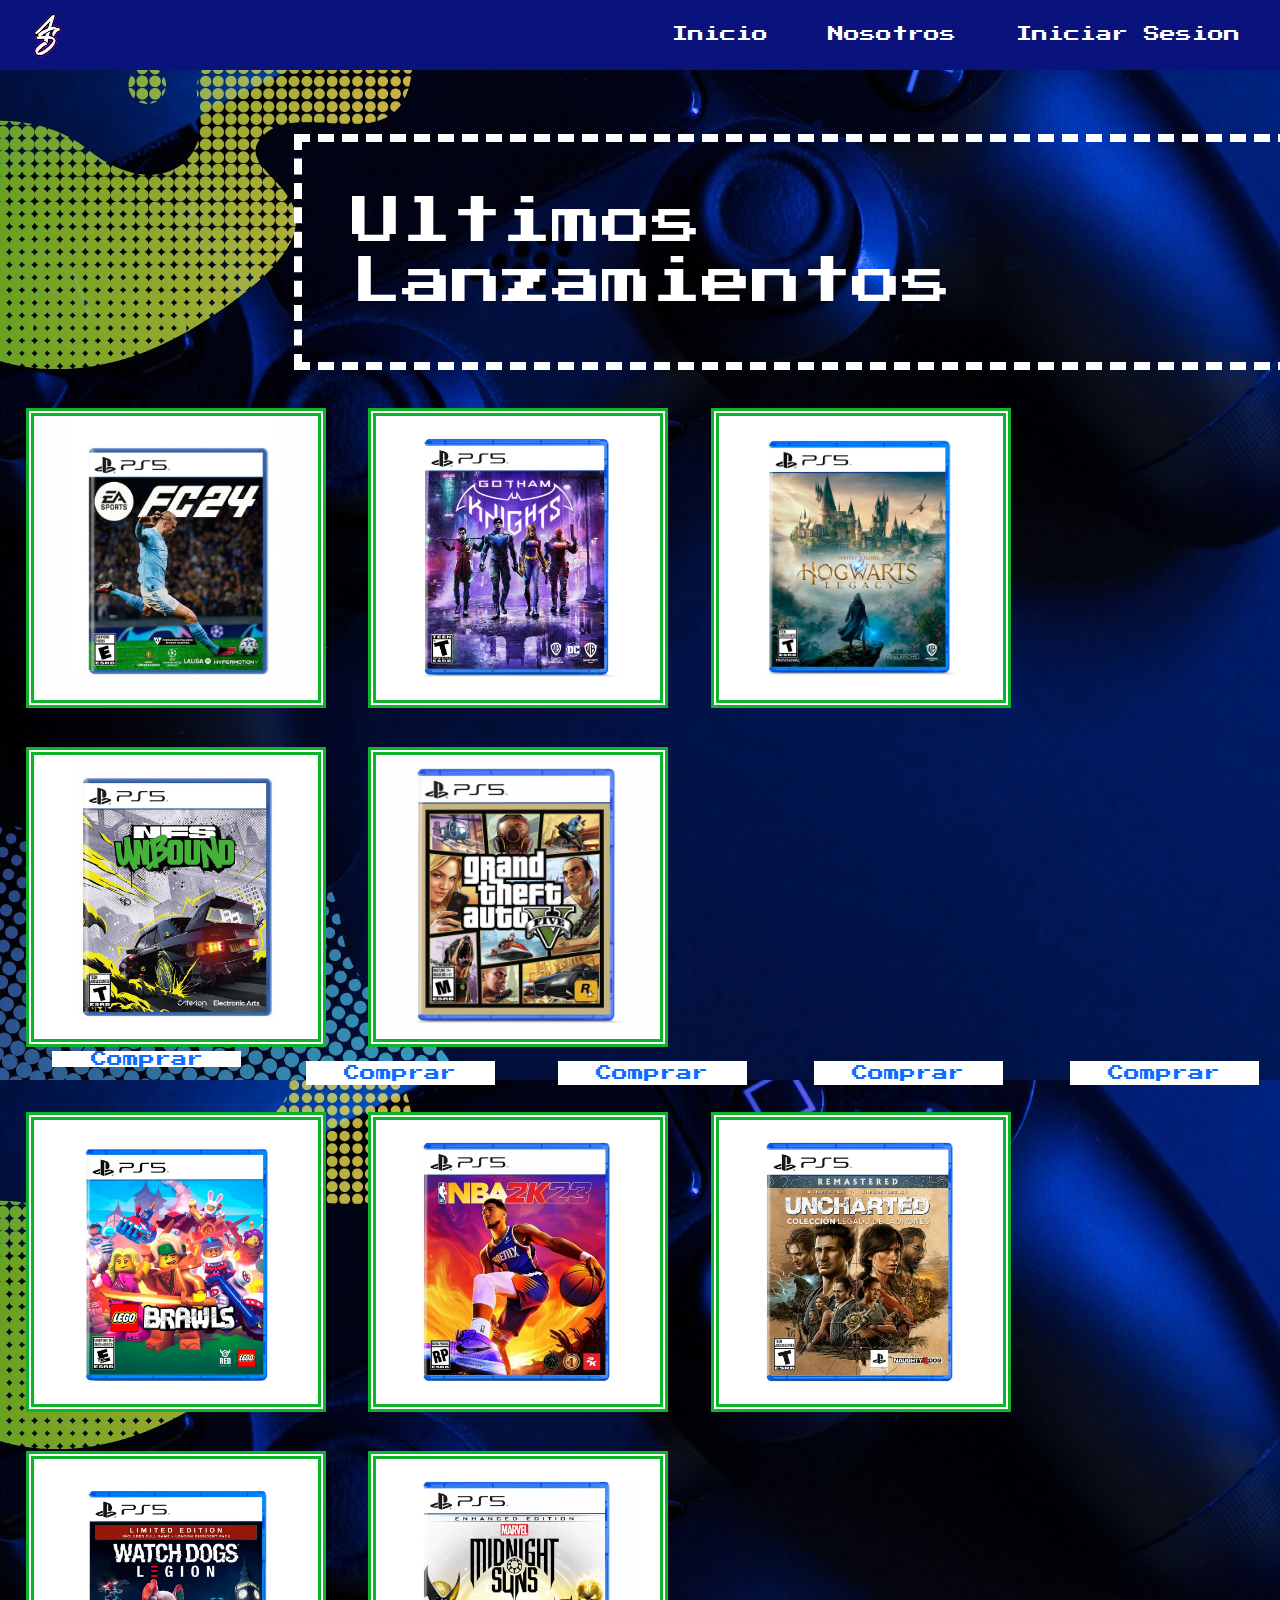
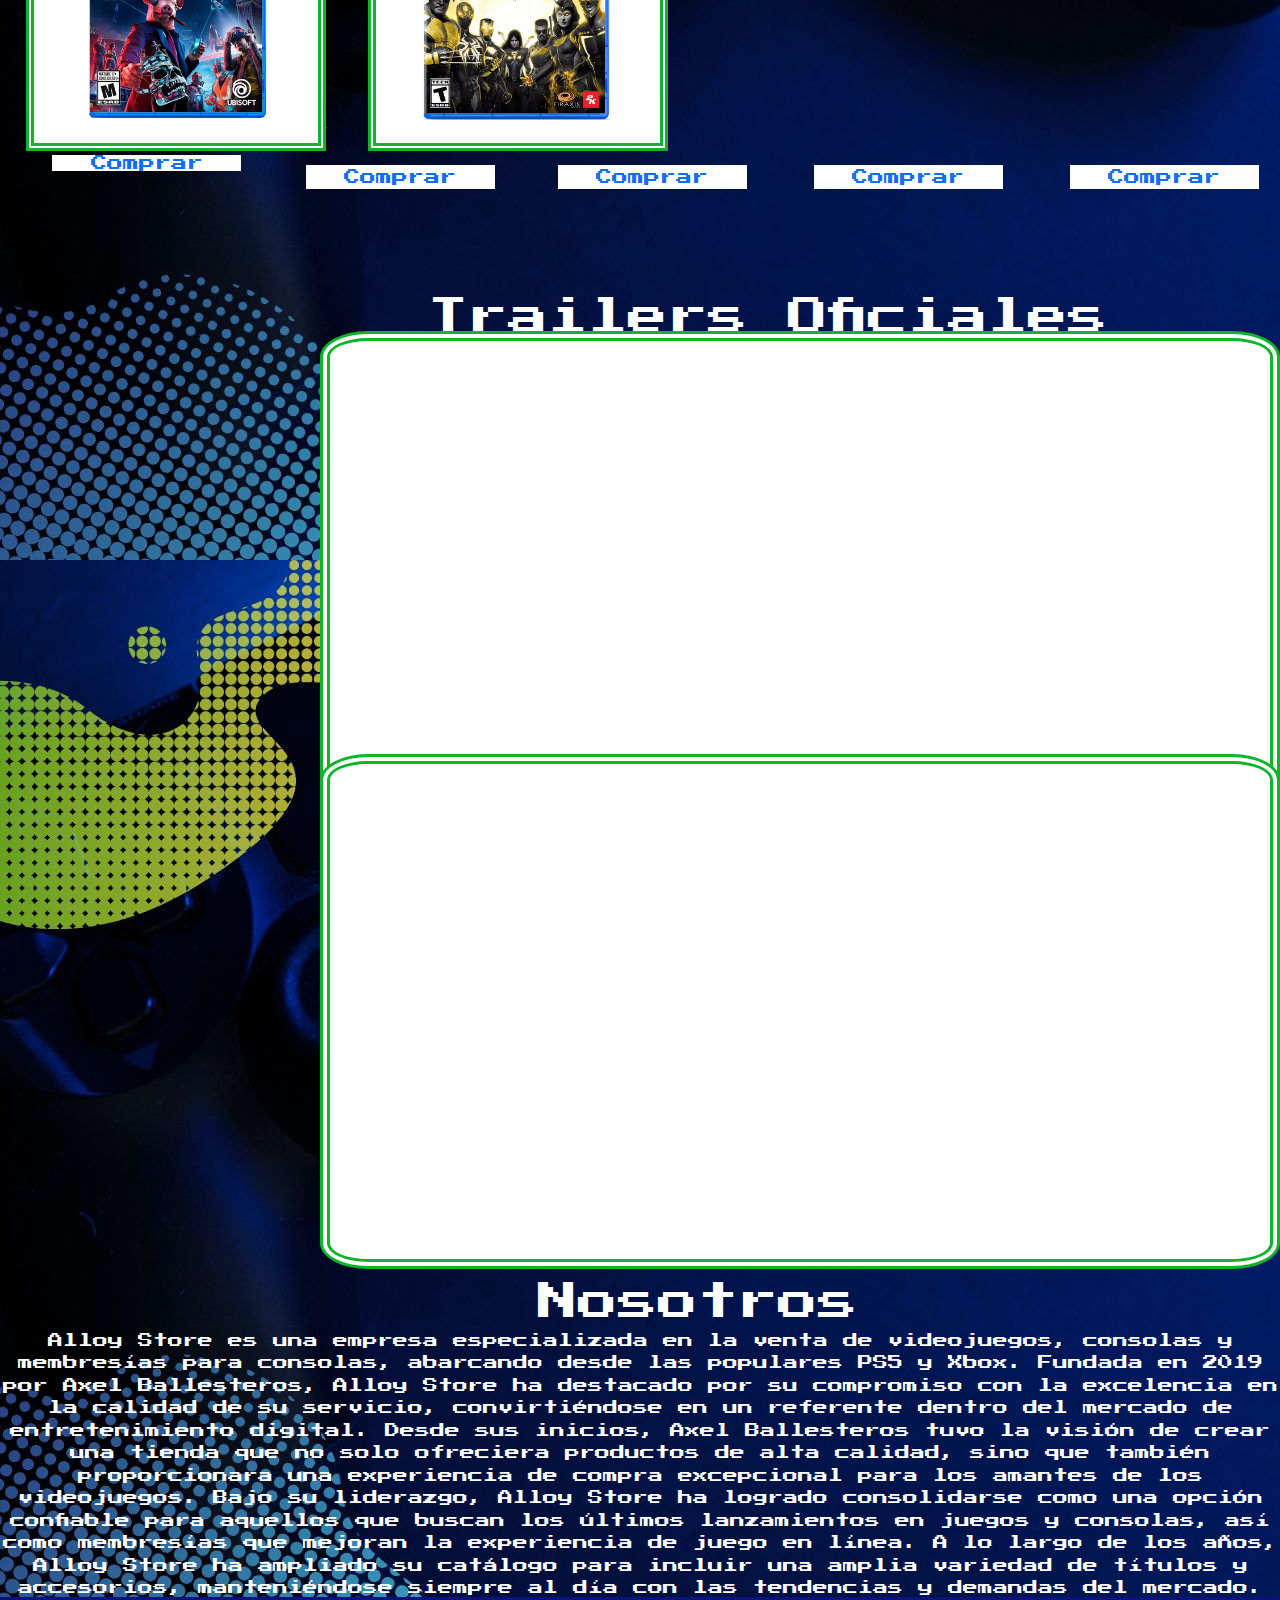
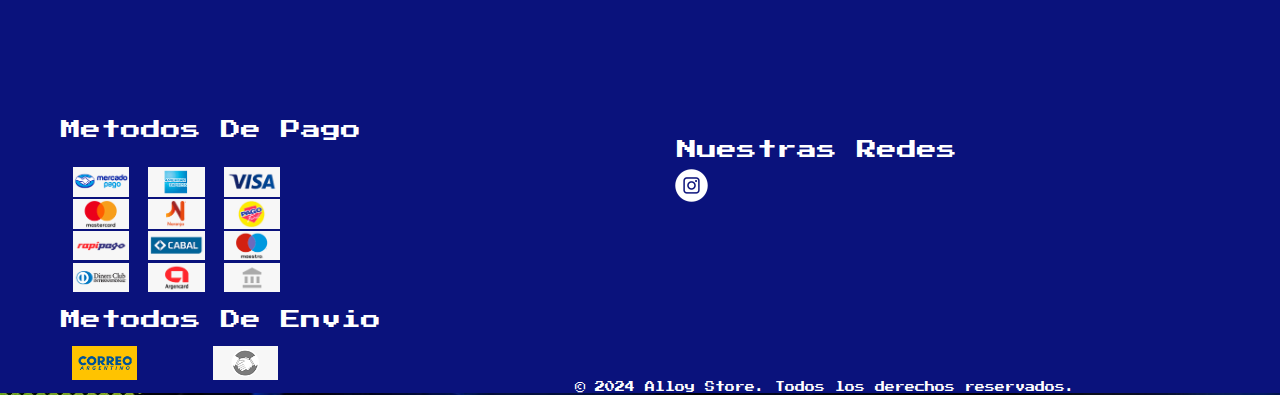
<file: index.html>
<!DOCTYPE html>
<html lang="es">
<head>
    <meta charset="UTF-8">
    <meta name="viewport" content="width=device-width, initial-scale=1.0">
    <title>Inicio</title>
    <link href="https://cdn.jsdelivr.net/npm/bootstrap@5.3.3/dist/css/bootstrap.min.css" rel="stylesheet" integrity="sha384-QWTKZyjpPEjISv5WaRU9OFeRpok6YctnYmDr5pNlyT2bRjXh0JMhjY6hW+ALEwIH" crossorigin="anonymous">
    <link rel="stylesheet" href="main.css">
    <link rel="shortcut icon" href="./img/logo alloy store normal.png" type="image/x-icon">
</head>
<body>
    <header>
        <div class="logo">
            <a href="index.html"><img src="/img/logo alloy store normal.png" alt="Logo"></a>
        </div>
        <nav>
            <ul class="menu">
                <li><a href="/index.html" class="fire">Inicio</a></li>
                <li><a href="#nosotros" class="fire">Nosotros</a></li>
                <li><a href="./pages/login.html" class="fire">Iniciar Sesion</a></li>
            </ul>
        </nav>
    </header>
    <script src="https://cdn.jsdelivr.net/npm/bootstrap@5.3.3/dist/js/bootstrap.bundle.min.js" integrity="sha384-YvpcrYf0tY3lHB60NNkmXc5s9fDVZLESaAA55NDzOxhy9GkcIdslK1eN7N6jIeHz" crossorigin="anonymous"></script>
<main>
     <div> 
    <h1 class="titulo1">Ultimos Lanzamientos</h1>
      </div>
    <container>
    
        <img src="./img/fifa24.png" alt="Fifa 24" class="juegos" id="fifa24">
       
        <img src="./img/gotham.png" alt="" class="juegos" id="gotham">
        <img src="./img/hogwarts.png" alt="" class="juegos" id="hogwarts">
        <img src="./img/nfs.png" alt="" class="juegos" id="nfs">
        <img src="./img/gtav.jpeg" alt="" class="juegos">
    </container>
    <div>
        <a href="./pages/pagar.html" class="comprar1">Comprar</a>
    </div>
    <div>
        <a href="./pages/pagar.html" class="comprar2">Comprar</a>
    </div>
    <div>
        <a href="./pages/pagar.html" class="comprar3">Comprar</a>
    </div>
    <div>
        <a href="./pages/pagar.html" class="comprar4">Comprar</a>
    </div>
    <div>
        <a href="./pages/pagar.html" class="comprar5">Comprar</a>
    </div>
   
 <div>
<img src="./img/legobrawls.png" alt="Lego Brawls" class="juegos2">
<img src="./img/nba2k23.png" alt="nba2k23" class="juegos2">
<img src="./img/uncharted.png" alt="uncharted" class="juegos2">
<img src="./img/wa2.png" alt="Watch Dogs Legion" class="juegos2">
<img src="./img/midnight.png" alt="midnight suns" class="juegos2">


 </div>
 <div>
    <a href="./pages/pagar.html" class="comprar1">Comprar</a>
</div>
<div>
    <a href="./pages/pagar.html" class="comprar2">Comprar</a>
</div>
<div>
    <a href="./pages/pagar.html" class="comprar3">Comprar</a>
</div>
<div>
    <a href="./pages/pagar.html" class="comprar4">Comprar</a>
</div>
<div>
    <a href="./pages/pagar.html" class="comprar5">Comprar</a>
</div>   
<div>
<h2 class="titulotrailer">Trailers Oficiales</h2>
<iframe width="960" height="515" src="https://www.youtube.com/embed/-vL01jbgENE?si=qYI-dqzD898qI68U" title="YouTube video player" frameborder="0" allow="accelerometer; autoplay; clipboard-write; encrypted-media; gyroscope; picture-in-picture; web-share" referrerpolicy="strict-origin-when-cross-origin" allowfullscreen class="videofifa"></iframe>
</div>
<div>
    <iframe width="960" height="515" src="https://www.youtube.com/embed/S6GTl_vPRvU?si=ixfN8Yu6pOsX0HAp" title="YouTube video player" frameborder="0" allow="accelerometer; autoplay; clipboard-write; encrypted-media; gyroscope; picture-in-picture; web-share" referrerpolicy="strict-origin-when-cross-origin" allowfullscreen class="videohogwarts"></iframe>
</div>
<div>

    <h3 class="nosotros" id="nosotros">Nosotros</h3>
    <p class="textonosotros" >Alloy Store es una empresa especializada en la venta de videojuegos, consolas y membresías para consolas, abarcando desde las populares PS5 y Xbox. Fundada en 2019 por Axel Ballesteros, Alloy Store ha destacado por su compromiso con la excelencia en la calidad de su servicio, convirtiéndose en un referente dentro del mercado de entretenimiento digital.

        Desde sus inicios, Axel Ballesteros tuvo la visión de crear una tienda que no solo ofreciera productos de alta calidad, sino que también proporcionara una experiencia de compra excepcional para los amantes de los videojuegos. Bajo su liderazgo, Alloy Store ha logrado consolidarse como una opción confiable para aquellos que buscan los últimos lanzamientos en juegos y consolas, así como membresías que mejoran la experiencia de juego en línea.
        
        A lo largo de los años, Alloy Store ha ampliado su catálogo para incluir una amplia variedad de títulos y accesorios, manteniéndose siempre al día con las tendencias y demandas del mercado. La empresa se enorgullece de ofrecer productos originales y con garantía, asegurando que cada compra sea una inversión segura y satisfactoria para sus clientes.
        
        Además, Alloy Store se ha distinguido por su excelente atención al cliente, ofreciendo asesoramiento personalizado y soporte técnico para resolver cualquier duda o problema que los usuarios puedan enfrentar. Este enfoque en el servicio al cliente ha generado una base de clientes leales que confían en la empresa para todas sus necesidades relacionadas con videojuegos y consolas.
        
        En resumen, Alloy Store, bajo la dirección de Axel Ballesteros, ha crecido significativamente desde su fundación en 2019, estableciéndose como una empresa líder en la venta de videojuegos, consolas y membresías. Su compromiso con la calidad y la satisfacción del cliente la posiciona como una de las mejores opciones en el mercado del entretenimiento digital.</p>
</div>
</main>
<footer class="footer" >
    <div>
<h5 class="metodotitulo">Metodos De Pago</h5>
<div class="metodosdepagofotos">
<img class="metodosdepagofotos" src="./img/mercadopago.png" alt="Mercado Pago">
<img class="metodosdepagofotos" src="./img/american-express.png" alt="American Express">    
<img class="metodosdepagofotos" src="./img/visa.png" alt="">
<img class="metodosdepagofotos" src="./img/mastercard.png" alt="">
<img class="metodosdepagofotos" src="./img/naranja.png" alt="">
<img class="metodosdepagofotos" src="./img/pagofacil.png" alt="">
<img class="metodosdepagofotos" src="./img/rapipago.png" alt="">
<img class="metodosdepagofotos" src="./img/cabal.png" alt="">
<img class="metodosdepagofotos" src="./img/maestro.png" alt="">
<img class="metodosdepagofotos" src="./img/diners-club.png" alt="">
<img class="metodosdepagofotos" src="./img/argencard.png" alt="">
<img class="metodosdepagofotos" src="./img/deposito.png" alt="">
</div>
<h5 class="tituloenvio">Metodos De Envio</h5>
<img class="fotoenvio" src="./img/correo-argentino.png" alt="Correo Argenitno">
<img class="fotoenvio" src="./img/acordar.png" alt="">

</div> 
<div>
    <h5 class="tituloredes">Nuestras Redes</h5>
<a href="https://www.instagram.com/alloy.store/" target="_blank"><img class="iglogo" src="./img/instagram.png" alt="Instagram"></a>
</div>        
  <div>
    <h5 class="contactofooter">Contacto</h5>
<p class="mailalloy">contacto@alloystore.com</p>  
<p class="numerotel">11-5720-8890</p>
</div>  
<div>
    <p class="derechos">© 2024 Alloy Store. Todos los derechos reservados.</p>
</div>
</footer>
</body>
</html>
</file>
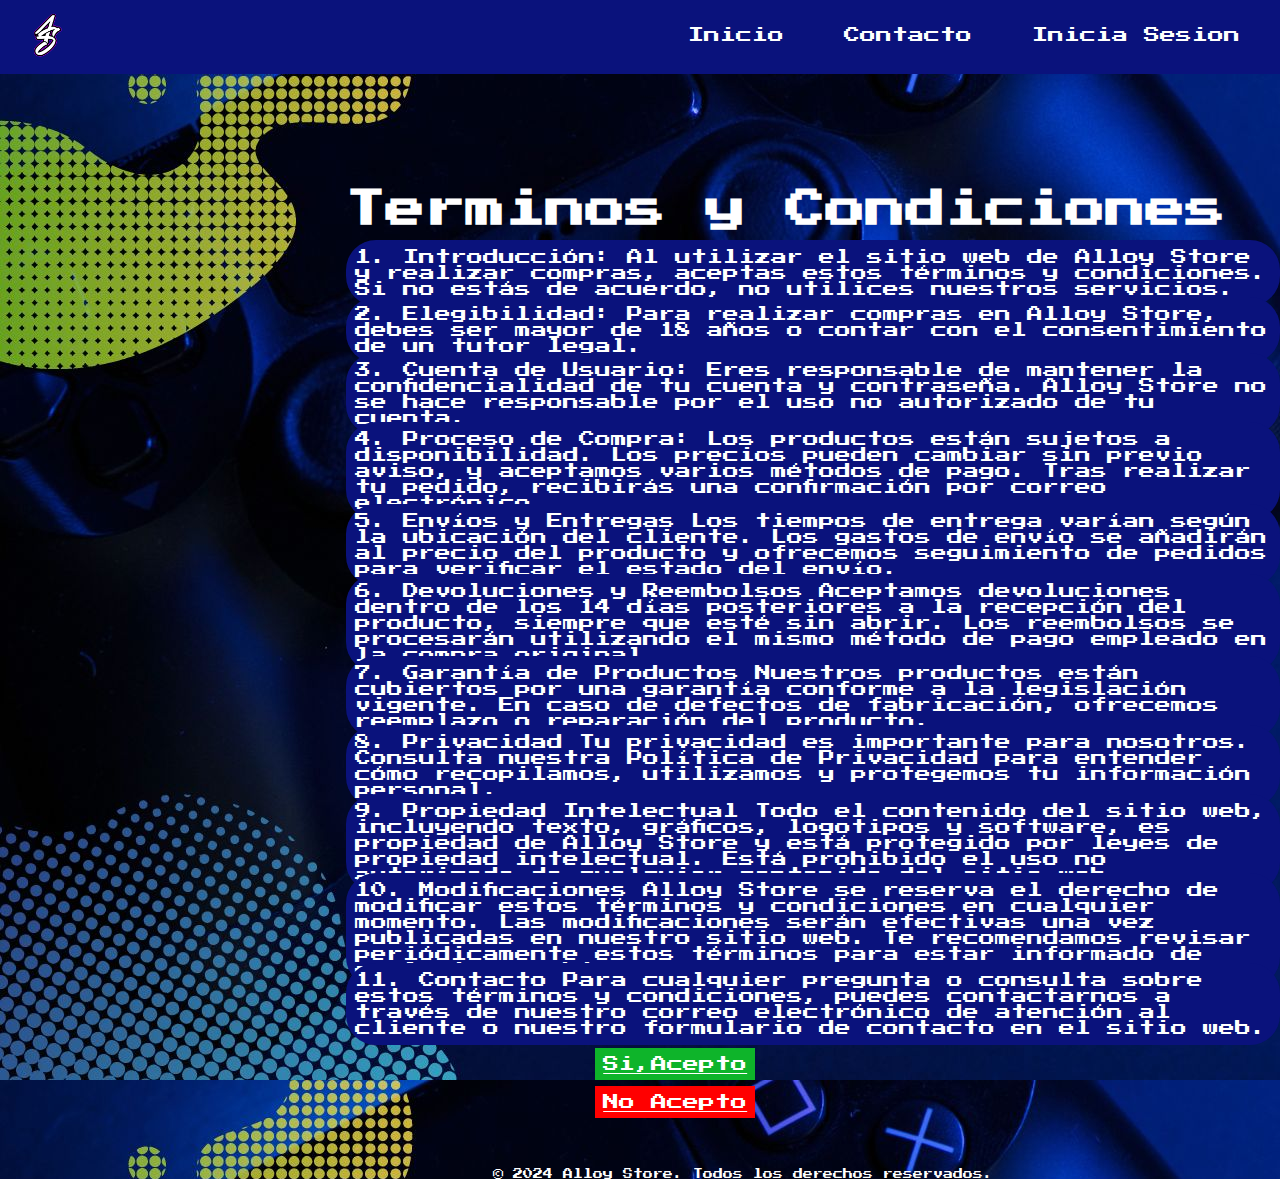
<file: pages/about.html>
<!DOCTYPE html>
<html lang="en">
<head>
    <meta charset="UTF-8">
    <meta name="viewport" content="width=device-width, initial-scale=1.0">
    <title>Acerca de</title>
    <link rel="stylesheet" href="../main.css">
    <link rel="shortcut icon" href="../img/logo alloy store normal.png" type="image/x-icon">
</head>
<body>
    <header>
        <div class="logo">
            <a href="../index.html"><img src="/img/logo alloy store normal.png" alt="Logo"></a>
        </div>
        <nav>
            <ul class="menu">
                <li><a href="/index.html" class="fire">Inicio</a></li>
                
                <li><a href="contacto.html" class="fire">Contacto</a></li>
                <li><a href="login.html" class="fire">Inicia Sesion</a></li>
            </ul>
        </nav>
    </header>
<div>
    <h1 class="titulotyc">Terminos y Condiciones</h1>
</div>
<div class="tyc">
     <div>
        <p class="termino1">1. Introducción:
    Al utilizar el sitio web de Alloy Store y realizar compras, aceptas estos términos y condiciones. Si no estás de acuerdo, no utilices nuestros servicios.
     </p>
     
    </div>
<br>
    <div>
    <p class="termino2">2. Elegibilidad:
        Para realizar compras en Alloy Store, debes ser mayor de 18 años o contar con el consentimiento de un tutor legal.</p>
</div>
<br>
<div>
    <p class="termino3">3. Cuenta de Usuario:
        Eres responsable de mantener la confidencialidad de tu cuenta y contraseña. Alloy Store no se hace responsable por el uso no autorizado de tu cuenta.</p>
</div>
<br>
<div>
    <p class="termino4">4. Proceso de Compra:
        Los productos están sujetos a disponibilidad. Los precios pueden cambiar sin previo aviso, y aceptamos varios métodos de pago. Tras realizar tu pedido, recibirás una confirmación por correo electrónico.</p>

    </div>
    <br>
    <div>
    <p class="termino5">5. Envíos y Entregas
        Los tiempos de entrega varían según la ubicación del cliente. Los gastos de envío se añadirán al precio del producto y ofrecemos seguimiento de pedidos para verificar el estado del envío.</p>
</div>
<br>
<div>
    <p class="termino6">6. Devoluciones y Reembolsos
        Aceptamos devoluciones dentro de los 14 días posteriores a la recepción del producto, siempre que esté sin abrir. Los reembolsos se procesarán utilizando el mismo método de pago empleado en la compra original.</p>
</div>
<br>
<div>
    <p class="termino7">7. Garantía de Productos
        Nuestros productos están cubiertos por una garantía conforme a la legislación vigente. En caso de defectos de fabricación, ofrecemos reemplazo o reparación del producto.</p>
</div>
<br>
<div>
    <p class="termino8">8. Privacidad
        Tu privacidad es importante para nosotros. Consulta nuestra Política de Privacidad para entender cómo recopilamos, utilizamos y protegemos tu información personal.</p>
</div>
<br>
<div>
    <p class="termino9">9. Propiedad Intelectual
        Todo el contenido del sitio web, incluyendo texto, gráficos, logotipos y software, es propiedad de Alloy Store y está protegido por leyes de propiedad intelectual. Está prohibido el uso no autorizado de cualquier contenido del sitio web.</p>
</div>
<br>
<div>
    <p class="termino10">10. Modificaciones
        Alloy Store se reserva el derecho de modificar estos términos y condiciones en cualquier momento. Las modificaciones serán efectivas una vez publicadas en nuestro sitio web. Te recomendamos revisar periódicamente estos términos para estar informado de cualquier cambio.</p>
</div>
<br>
<div>
    <p class="termino11">11. Contacto
        Para cualquier pregunta o consulta sobre estos términos y condiciones, puedes contactarnos a través de nuestro correo electrónico de atención al cliente o nuestro formulario de contacto en el sitio web.</p>
</div>

</div>
<div>
    <a href="../index.html" class="siacepto">Si,Acepto</a>
<a href="https://youtu.be/z6eLKC7lt6U?si=16WVfBP2lzaDKNGe&t=14" target="_blank" class="noacepto">No Acepto</a>
</div>
<div>
    <p class="derechos3">© 2024 Alloy Store. Todos los derechos reservados.</p>
  </div>
</body>
</html>
</file>
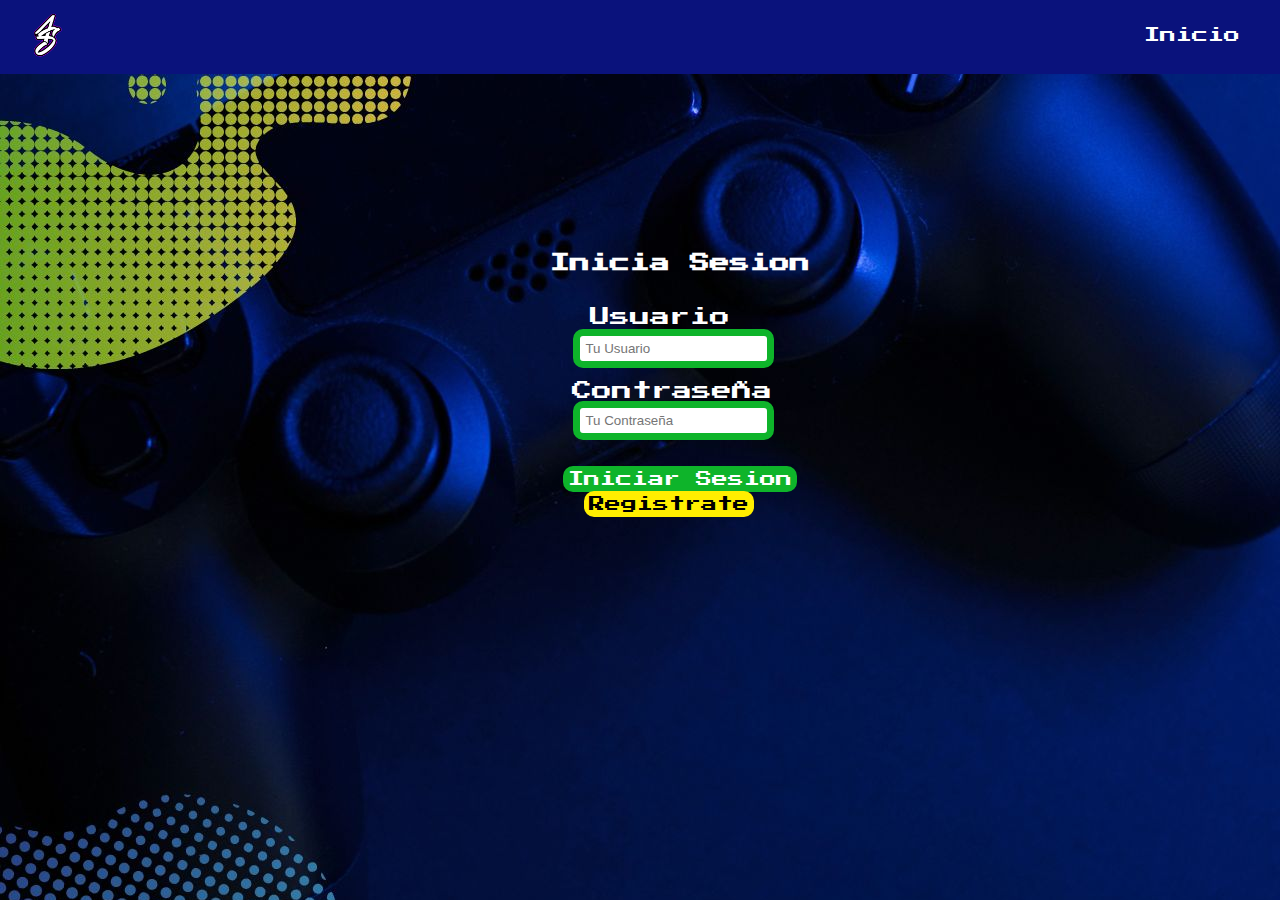
<file: pages/login.html>
<!DOCTYPE html>
<html lang="en">
<head>
    <meta charset="UTF-8">
    <meta name="viewport" content="width=device-width, initial-scale=1.0">
    <title>Incia Sesion</title>
    <link rel="stylesheet" href="../main.css">
    <link rel="shortcut icon" href="../img/logo alloy store normal.png" type="image/x-icon">
</head>
<body>
    <header>
        <div class="logo">
            <a href="../index.html"><img src="/img/logo alloy store normal.png" alt="Logo"></a>
        </div>
        <nav>
            <ul class="menu">
                <li><a href="/index.html" class="fire">Inicio</a></li>
            </ul>
        </nav>
    
    </header>
    
<div>
    <h2 class="iniciasesion">Inicia Sesion</h2>
</div>
<container class="completologin">
<div>
<p class="textousuario">Usuario</p>
<input type="text" name="usuario-login" placeholder="Tu Usuario" class="usuario-login" required>
</div>
<div>
    <p class="textocontra">Contraseña</p>
    <input type="password" name="contra-login" placeholder="Tu Contraseña" class="contra-form" required>
</div>
<div>
    <a href="../index.html" class="botoniniciarsesion">Iniciar Sesion</a>
</div>
<div>
    <a href="registrarse.html" class="botonregistrar">Registrate</a>
</div>
</container>

</body>
</html>
</file>
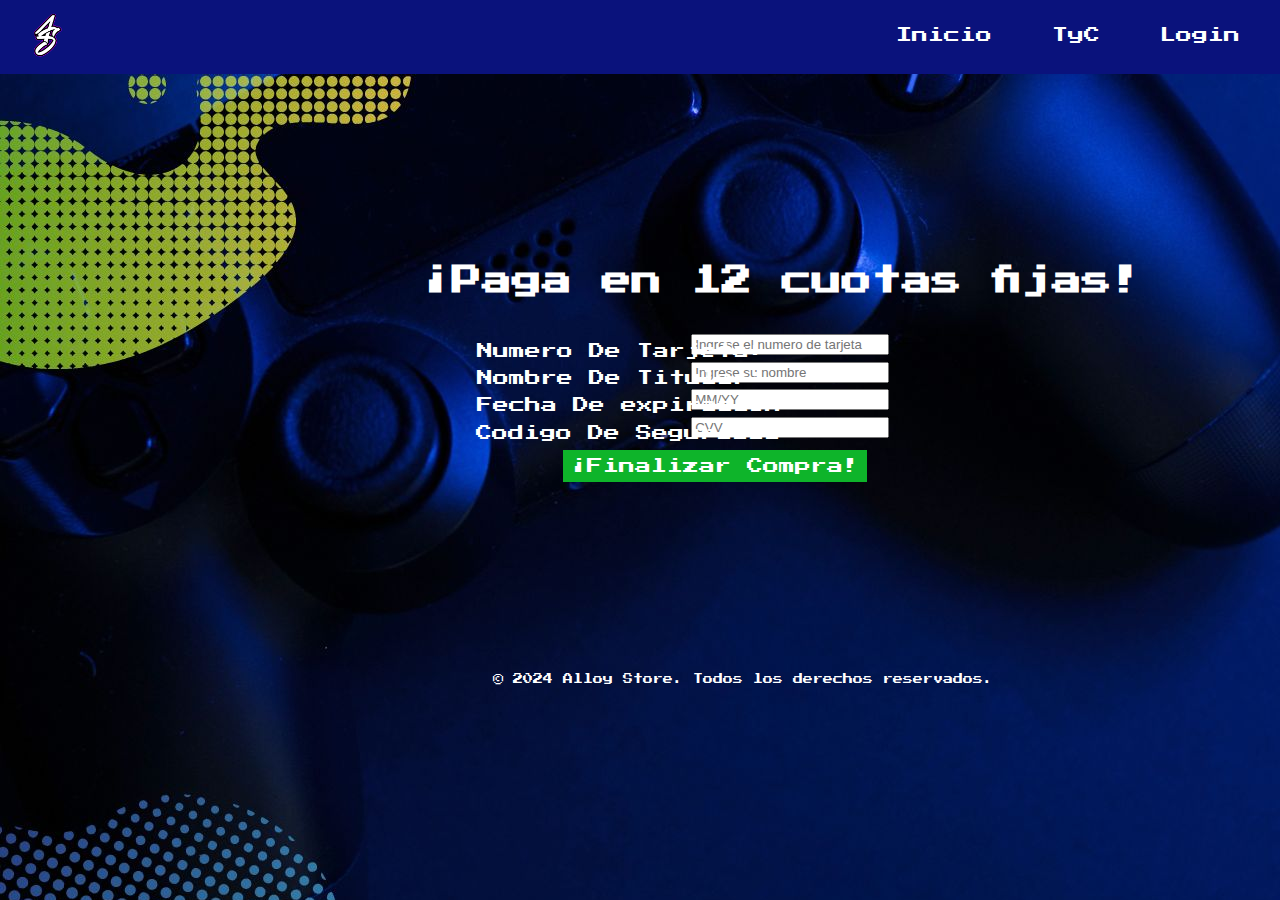
<file: pages/pagar.html>
<!DOCTYPE html>
<html lang="en">
<head>
    <meta charset="UTF-8">
    <meta name="viewport" content="width=device-width, initial-scale=1.0">
    <title>Realizar Compra</title>
    <link rel="stylesheet" href="../main.css">
    <link rel="shortcut icon" href="../img/logo alloy store normal.png" type="image/x-icon">
  </head>
<body>
  <header>
    <div class="logo">
        <a href="../index.html"><img src="/img/logo alloy store normal.png" alt="Logo"></a>
    </div>
    <nav>
        <ul class="menu">
            <li><a href="/index.html" class="fire">Inicio</a></li>
            <li><a href="about.html" class="fire">TyC</a></li>
          
            <li><a href="login.html" class="fire">Login</a></li>
        </ul>
    </nav>
</header>
  <div class="pagarcc">
  <h2 class="titulopagar">¡Paga en 12 cuotas fijas!</h2>
<div>
  <input type="text" name="Tarjeta-numero" id="tarjeta-numero" placeholder="Ingrese el numero de tarjeta" class="tarjeta-numero">
<p class="textotarjeta">Numero De Tarjeta:</p>
</div>
<div>
<input type="text" name="Nombre-titular" id="nombre-titular" placeholder="Ingrese su nombre" class="nombre-titular">
<p class="textotitular">Nombre De Titular:</p>
</div>
<div>
<input type="text" name="vencimiento" id="vencimiento" placeholder="MM/YY" class="vencimiento">
<p class="textovencimiento">Fecha De expiracion:</p>
</div>
<div>
  <input type="text" name="cvv" id="cvv" placeholder="CVV" class="cvv">
  <p class="textocvv">Codigo De Seguridad:</p>
</div>
<div>
  <a href="../index.html" class="botonfinalizar">¡Finalizar Compra!</a>
</div>
<div>
  <p class="derechos2">© 2024 Alloy Store. Todos los derechos reservados.</p>
</div>
</body>
</html>
</file>
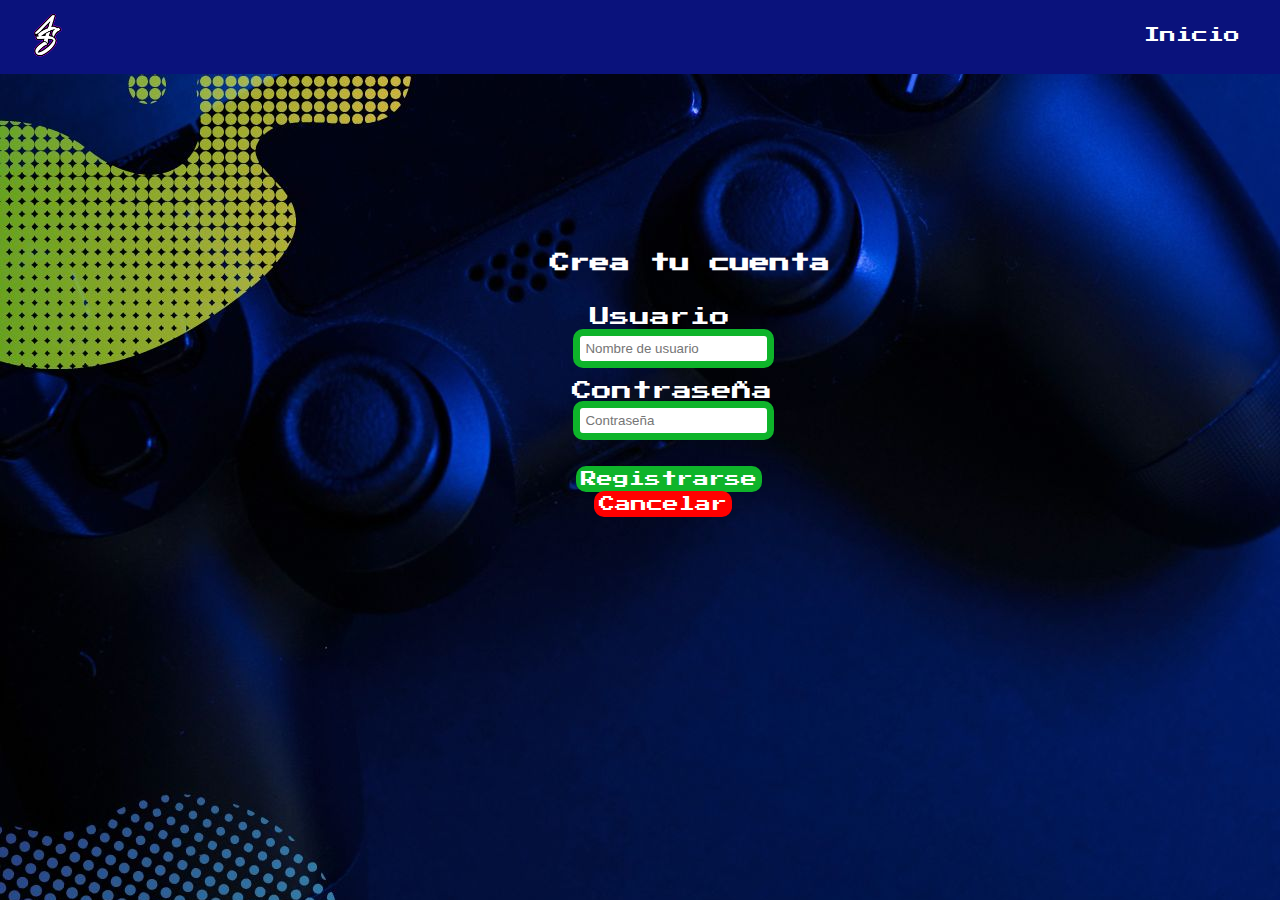
<file: pages/registrarse.html>
<!DOCTYPE html>
<html lang="en">
<head>
    <meta charset="UTF-8">
    <meta name="viewport" content="width=device-width, initial-scale=1.0">
    <title>Contacto</title>
    <link rel="stylesheet" href="../main.css">
</head>
<body>
    <header>
        <div class="logo">
            <a href="../index.html"><img src="/img/logo alloy store normal.png" alt="Logo"></a>
        </div>
        <nav>
            <ul class="menu">
                <li><a href="/index.html" class="fire">Inicio</a></li>
                
            </ul>
        </nav>
    
</header>
<div>
    <h2 class="iniciasesion">Crea tu cuenta</h2>
</div>
<container class="completologin">
<div>
<p class="textousuario">Usuario</p>
<input type="text" name="usuario-login" placeholder="Nombre de usuario" class="usuario-login" required>
</div>
<div>
    <p class="textocontra">Contraseña</p>
    <input type="password" name="contra-login" placeholder="Contraseña" class="contra-form" required>
</div>
<div>
    <a href="../index.html" class="botonregistrarse">Registrarse</a>
</div>
<div>
    <a href="../index.html" class="botoncance">Cancelar</a>
</div>
</container>


</body>
</html>
</file>
<file: main.css>
@font-face {
    font-family: "8byt";
    src:url(./fonts/Press_Start_2P/PressStart2P-Regular.ttf)
}
    
@font-face {
    font-family: "jaro";
    src:url(./fonts/Jaro/Jaro-Regular-VariableFont_opsz.ttf)
}


/* Reset de básicos */
body, h1, h2, h3, h4, h5, h6, p, ul, li {
    margin: 0;
    padding: 0;
}

body {
    font-family: Arial, sans-serif;
    background-image: url("./img/fondo\ para\ pagina.jpg");
    color: #ffffff;
}

header {
    display: flex;
    align-items: center;
    padding: 10px 20px;
    background-color: #0a127c;
}

.logo img {
    height: 50px;
}

nav {
    margin-left: auto;
}

.menu {
    list-style: none;
    display: flex;
    gap: 20px;
}

.menu a {
    text-decoration: none;
    color: #ffffff;
    padding: 10px 20px;
    position: relative;
    transition: color 0.3s;
}

.menu a::before,
.menu a::after {
    content: '';
    position: absolute;
    width: 100%;
    height: 5px;
    background: linear-gradient(45deg, #e100ff, #ffffff, #ff00ff, #b700ff);
    transition: all 0.3s;
    transform: scaleX(0);
    transform-origin: center;
    margin-top: 5px;
}

.menu a::before {
    top: 0;
    left: 0;
}

.menu a::after {
    bottom: 0;
    right: 0;
}

.menu a:hover::before,
.menu a:hover::after {
    transform: scaleX(1);
}

.fire {
    position: absolute;
font-family: "8byt";
}


   

.fire::before


.fire::before {
    animation: flicker 1s infinite alternate;
}

.fire:hover::before,
.fire:hover::after {
    opacity: 0.5;
    transform: translate(-50%, -50%) scale(1);
}

@keyframes flicker {
    0%, 100% { opacity: 0.2; }
    50% { opacity: 0.8; }
}


.titulo1 {
    font-family: "8byt";
margin-left: 23%;
margin-top: 5%;
font-size: 50px;
border: 8px dashed white;
width: 1000px;
padding-top: 15px;
padding-left: 15px;
padding: 50px;
}



.juegos {
    width: 300px;
    height: auto;
    justify-content: space-evenly;
    align-items: flex-start;
    border:8px double #0eb42a;
    margin-right: 1%;
    margin-top: 3%;
    margin-left: 2%;
background-color: #ffffff;
}

.precio-juegos {
    margin-top: 10px;   
   

}



.boton-comprar1 {
    font-family: "8byt";
    width: 300px;
    height: auto;
    justify-content: space-between;
    
    margin-right: 1%;
    
    margin-left: 2.5%;    
}

.comprar1 { 
    background-color: #ffffff;
    font-family: "8byt";
    max-width: 50%;
    padding-left: 3%;
    padding-right: 3%;
    margin-top: auto;
    margin-left: 4.1%;
    text-decoration: none;

}

.comprar2 {
    background-color: #ffffff;
    position: absolute;
    font-family: "8byt";
    max-width: 50%;
    padding-left: 3%;
    padding-right: 3%;
    margin-top: -1%;
    margin-left: 23.9%;
    text-decoration: none;

}
.comprar3 {
    background-color: #ffffff;
    font-family: "8byt";
    position: absolute;
    max-width: 50%;
    padding-left: 3%;
    padding-right: 3%;
    margin-top: -1%;
    margin-left: 43.6%;
    text-decoration: none;

}
.comprar4 {
    background-color: #ffffff;
    font-family: "8byt";
    position: absolute;
    max-width: 50%;
    padding-left: 3%;
    padding-right: 3%;
    margin-top: -1%;
    margin-left: 63.6%;
    text-decoration: none;

}
.comprar5 {
    background-color: #ffffff;
    font-family: "8byt";
    position: absolute;
    max-width: 50%;
    padding-left: 3%;
    padding-right: 3%;
    margin-top: -1%;
    margin-left: 83.6%;
    text-decoration: none;

}

.juegos2 {
    width: 300px;
    height: auto;
    justify-content: space-evenly;
    align-items: flex-start;
    border:8px double #0eb42a;
    margin-right: 1%;
    margin-top: 3%;
    margin-left: 2%;
background-color: #ffffff;

}

.titulotrailer {
    position: absolute;
    font-family: "8byt";
    font-size: 40px;
margin-left: 33.4%;
margin-top: 9%;
}


.videofifa {
position: absolute;
    background-color: #ffffff;
border: 10px double #0eb42a;
border-radius: 5%;
margin-left: 25%;
margin-top: 12%;
}
.videohogwarts{
    position: absolute;
    margin-left: 25%;
    border: 10px double #0eb42a;
    border-radius: 5%;
    margin-top:45%;
    background-color: #ffffff;
}
.nosotros {
    font-family: "8byt";
    font-size: 40px;
    position: absolute;
margin-top: 86%;
margin-left: 42%;
}

.textonosotros {
    font-size: 15px;
    position: absolute;
    margin-top: 90%;
    text-align: center;
color: white;
    font-family: "8byt";

border-radius: 10px;
padding: -10%;
}

.footer {
    background-color: #0a127c;
    color: #ffffff;
    padding: 159px 0;
position: absolute;
margin-top: 110.9%;
padding-right: 52.7%;
padding-bottom: 1%;
}

.metodotitulo{
    position: absolute;
    font-family: "8byt";
    margin-left: 3.9%;
margin-top: -3%;
}

.metodosdepagofotos {
    max-inline-size: 25%;
width: 900px;
height: auto;
justify-content: space-evenly;
margin-left: 6.5%;
margin-top: 1%;
}

.tituloenvio {
    position: absolute;
    font-family: "8byt";
    margin-left: 3.9%;
margin-top: 1%;
}

.fotoenvio {
    max-inline-size: 25%;
    width: 65px;
    height: auto;
    
    margin-left: 8%;
margin-top: 6%;
}

.tituloredes {
    position: absolute;
    font-family: "8byt";
margin-left: 43%;
margin-top: -15.4%;
}

.iglogo{
  position: absolute;
    width: 45px;
margin-left: 42.5%;
margin-top: -13.8%;
}

.contactofooter {
font-family: "8byt";
    position: absolute;
margin-left: 84%;
margin-top: -15.4%;
}

.mailalloy {
    font-size: 10px;
    font-family: "8byt";
    position: absolute;
    margin-left: 84%; 
    margin-top: -12.8%;
}
.numerotel {
    font-size: 10px;
    font-family: "8byt";
    position: absolute;
    margin-left: 84%; 
    margin-top: -10.8%;
}

.derechos {
    font-size: 10px;
    font-family: "8byt";
    position: absolute;
margin-left: 36.5%;

}



.titulopagar {
    font-family: "8byt";
    font-size: 30px;
margin-left: 33%;
margin-top: 15%;
}
.tarjeta-numero {
    width: 190px;
    margin-top: 3%;
margin-left: 54%;
}
.textotarjeta {
    
    font-family: "8byt";
    position: absolute;
    margin-left: 37.3%;
    margin-top: -1%;
}

.nombre-titular {
    width: 190px;
    margin-left: 54%;
    margin-top: 0.5%;
}

.textotitular {
    font-family: "8byt";
    position: absolute;
    margin-left: 37.3%;
    margin-top: -1%;
}

.textovencimiento {
    font-family: "8byt";
    position: absolute;
    margin-left: 37.3%;
    margin-top: -1%;
}

.vencimiento {
    width: 190px;
    margin-left: 54%;
    margin-top: 0.5%;
}

.cvv {
    width: 190px;
    margin-left: 54%;
    margin-top: 0.5%;
}

.textocvv {
    font-family: "8byt";
    position: absolute;
    margin-left: 37.2%;
    margin-top: -1%;
}

.botonfinalizar{
    font-family: "8byt";
    background-color: #0eb42a;
position: absolute;
margin-left: 44%;
margin-top: 1%;
text-decoration: none;
color: #ffffff;
padding: 8px 8px 8px 8px;

}

.derechos2 {
    font-size: 10px;
    font-family: "8byt";
    position: absolute;
margin-left: 38.5%;
margin-top: 18.5%;
}

.titulotyc{
    position: absolute;
    font-family: "8byt";
    font-size: 40px;
margin-left: 27%;
margin-top: 9%;
}

.tyc p {
    position: absolute;
    align-content: center;
font-family: "8byt";
background-color: #0a127c;
padding: 9px 9px 9px 9px;
border-radius: 30px;
margin-left: 27%;
}

.termino1 {
    position: absolute;
    margin-left: 30.2%;
margin-top: 13%;
max-width: 920px;

}
.termino2 {
    position: absolute;
    margin-left: 30.2%;
margin-top: 16%;
max-width: 920px;
}
.termino3 {
    position: absolute;
    margin-left: 30.2%;
margin-top: 19%;
max-width: 920px;
}
.termino4 {
    position: absolute;
    margin-left: 30.2%;
margin-top: 23%;
max-width: 920px;
}
.termino5 {
    position: absolute;
    margin-left: 30.2%;
margin-top: 28%;
max-width: 920px;
}
.termino6 {
    position: absolute;
    margin-left: 30.2%;
margin-top: 32%;
max-width: 920px;
}
.termino7 {
    position: absolute;
    margin-left: 30.2%;
margin-top: 37%;
max-width: 920px;
}
.termino8 {
    position: absolute;
    margin-left: 30.2%;
margin-top: 41%;
max-width: 920px;
}
.termino9 {
    position: absolute;
    margin-left: 30.2%;
margin-top: 45%;
max-width: 920px;
}
.termino10 {
    position: absolute;
    margin-left: 30.2%;
margin-top: 49.8%;
max-width: 920px;
}
.termino11 {
    position: absolute;
    margin-left: 30.2%;
margin-top: 55.4%;
max-width: 920px;
}

.siacepto {
position: absolute;
    font-family: "8byt";
color: white;
background-color: #0eb42a;
padding: 8px 8px 8px 8px;
margin-top: 62%;
margin-left: 46.5%;
}
.noacepto {
    position: absolute;
        font-family: "8byt";
    color: white;
    background-color: red;
    padding: 8px 8px 8px 8px;
    margin-top: 65%;
    margin-left: 46.5%;
    }

    .derechos3 {
        font-size: 10px;
    font-family: "8byt";
    position: absolute;
margin-left: 38.5%;
margin-top: 71.5%;
    }

.iniciasesion{
 position: absolute;
    font-family: "8byt";
    font-size: 20px;
margin-left: 43%;
margin-top: 14%;
}

.textousuario {
    position: absolute;
    font-family: "8byt";
    font-size: 20px;
    margin-left: 46.1%;
margin-top: 18.2%;
}

.usuario-login {  
   margin-top: 19.9%;
   margin-left: 44.8%; 
padding:  5px 5px 5px 5px;

border: 7px solid #0eb42a;
border-radius: 10px;
}

.textocontra {
    position: absolute;
    font-family: "8byt";
    font-size: 20px;
    margin-left: 44.7%;
    margin-top: 1%;
}

.contra-form {
    margin-left: 44.8%;
margin-top: 2.6%;
padding:  5px 5px 5px 5px;
border: 7px solid #0eb42a;
border-radius: 10px;
}

.botoniniciarsesion {
    position: absolute;
    font-family: "8byt";
    background-color: #0eb42a;
    border-radius: 10px;
 margin-left: 44%;
 margin-top: 2%;
 padding:  5px 5px 5px 5px;
text-decoration: none;
color: white;
}

.botonregistrar {
    color: black;
    position: absolute;
    font-family: "8byt";
    background-color: #ffee00;
    border-radius: 10px;
    margin-left: 45.6%;
    margin-top: 4%;
    padding:  5px 5px 5px 5px;
    text-decoration: none;
}

.botonregistrarse {
    position: absolute;
    font-family: "8byt";
    background-color: #0eb42a;
    border-radius: 10px;
 margin-left: 45%;
 margin-top: 2%;
 padding:  5px 5px 5px 5px;
text-decoration: none;
color: white;
}

.botoncance {
    color: white;
    position: absolute;
    font-family: "8byt";
    background-color: red;
    border-radius: 10px;
    margin-left: 46.4%;
    margin-top: 4%;
    padding:  5px 5px 5px 5px;
    text-decoration: none;
}


@media screen and (max-width: 480px) {
    .iniciasesion {
        position: absolute;
        margin-top: 60%;
        margin-left: 20%;
    }
    .textousuario {
        margin-top: 73%;
        margin-left: 35%;
    }
    .usuario-login {
        margin-top: 82%;
        margin-left: 30%;

    }

    .textocontra {
        margin-top: 3%;
        margin-left: 30%;
    }


    .contra-form {
        margin-top: 12%;
        margin-left: 30%;
    }
    
    .botoniniciarsesion {
        margin-top: 4%;
        margin-left: 26.5%;
    }

   .botonregistrar {
    margin-top: 13%;
    margin-left: 34%;
   }
.derechos2 {
    margin-top: 50%;
    margin-left: 8%;
font-size: 7px;
}

.botonfinalizar {
    margin-top: 10%;
    margin-left: 10%;
}

.cvv{
    margin-top: 8%;
    margin-left: 10%;
}
.textocvv {
    margin-top: -10%;
    margin-left: 10%;
}

.vencimiento {
    margin-top: 10%;
margin-left: 10%;
}
.textovencimiento {
    margin-left: 10%;
margin-top: -10%;    
}


.nombre-titular {
margin-top: 10%;
margin-left: 10%;
}
.textotitular {
margin-left: 10%;
margin-top: -10%;
}

.tarjeta-numero {
    margin-top: 25%;
margin-left: 10%;
}
.textotarjeta{
margin-top: -10%;
margin-left: 10%;

}
.titulopagar {
    margin-left: 5%

}

.fire {
    font-size: 10px;
text-align: start;
}

}
</file>
